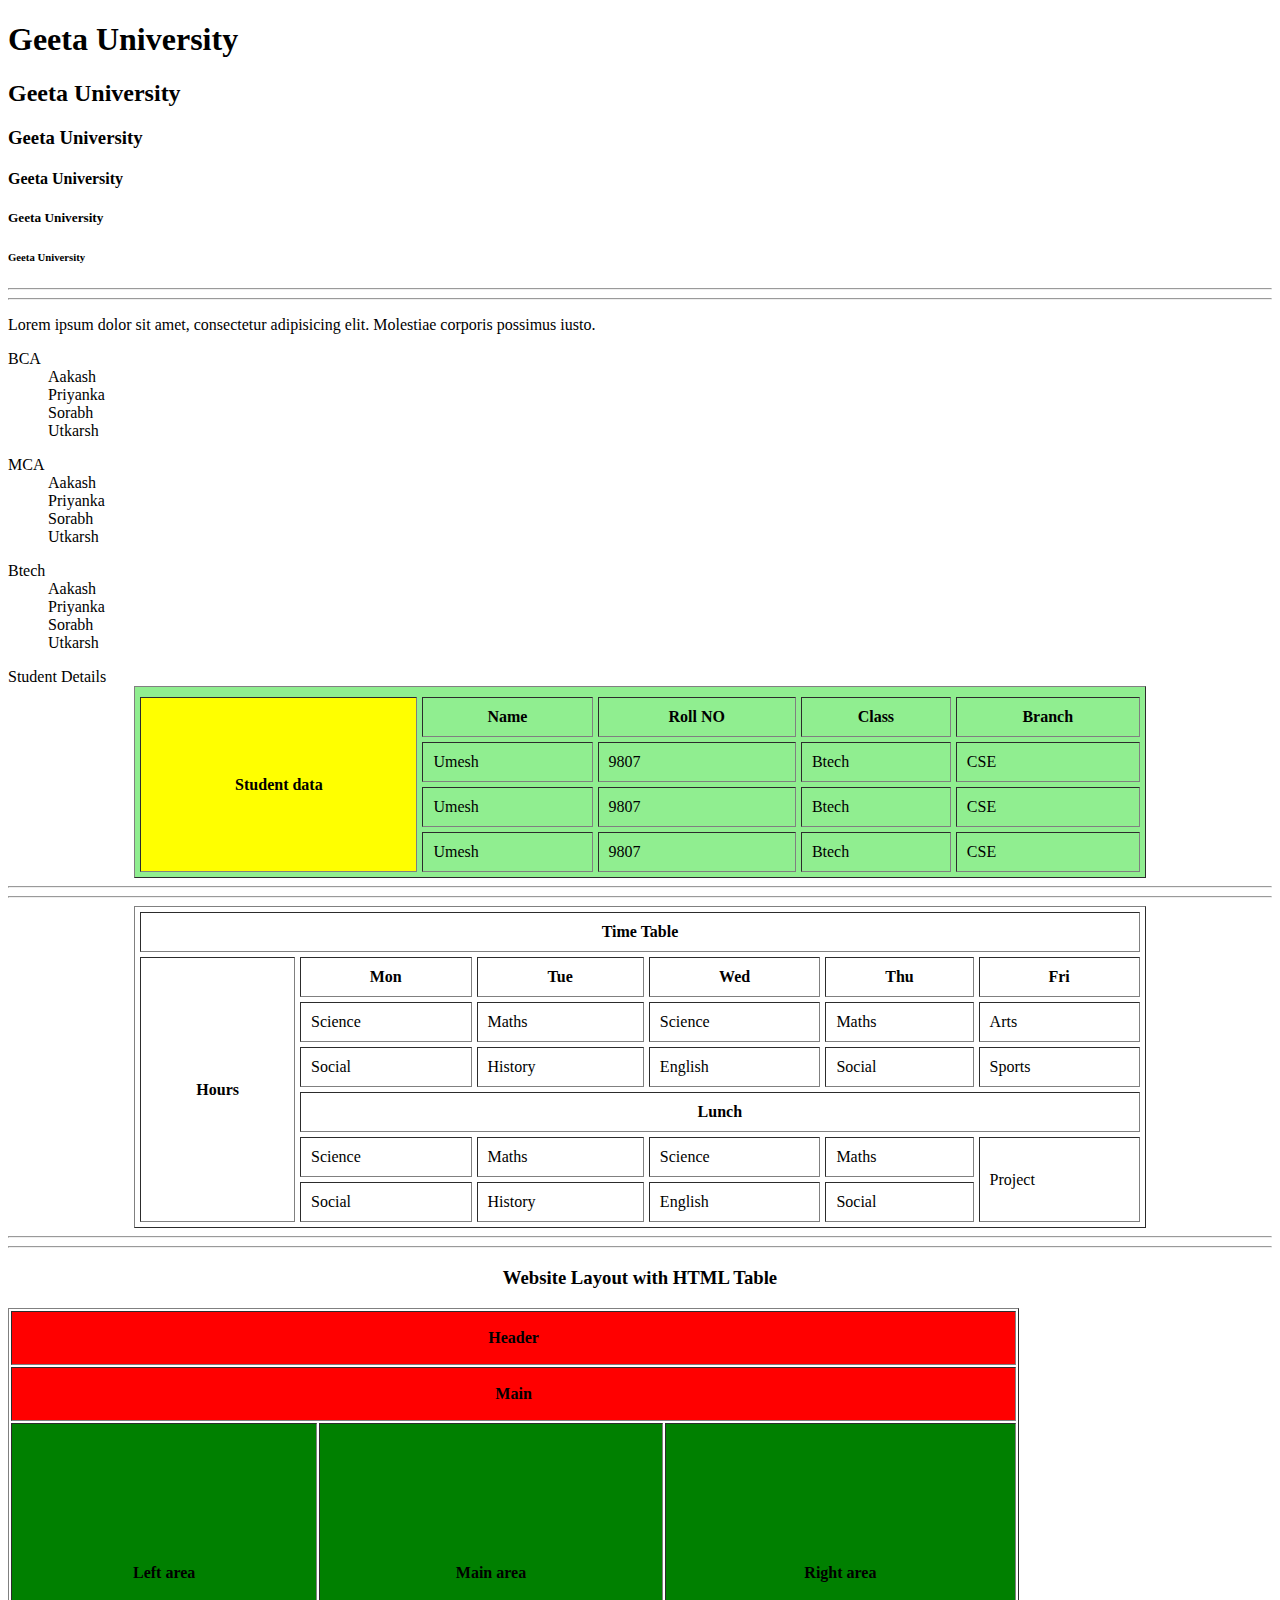
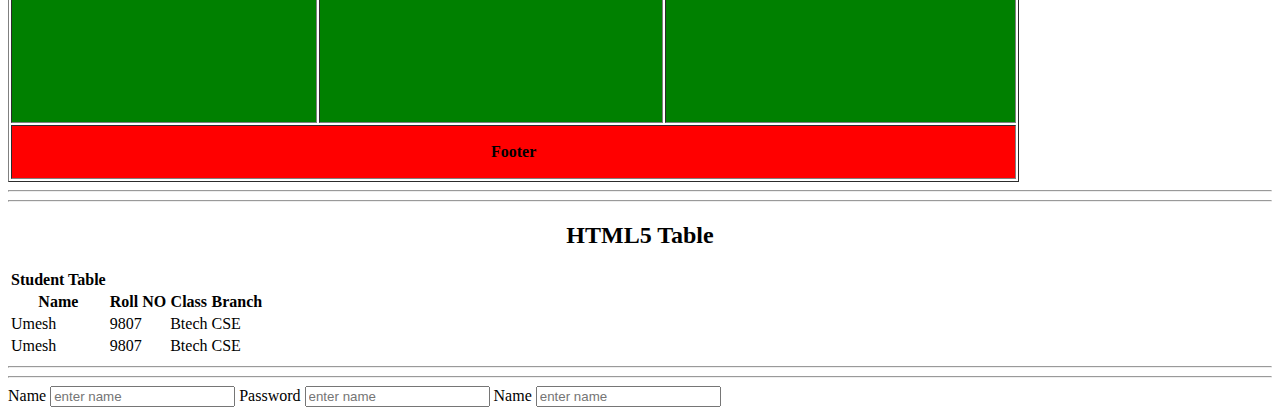
<file: index.html>
<!DOCTYPE html>
<html lang="en">
<head>
    <meta charset="UTF-8">
    <meta name="viewport" content="width=device-width, initial-scale=1.0">
    <title>Home</title>
</head>
<body>
    <h1>Geeta University</h1>
    <h2>Geeta University</h2>
    <h3>Geeta University</h3>
    <h4>Geeta University</h4>
    <h5>Geeta University</h5>
    <h6>Geeta University</h6>
    <hr>
    <hr>
    <p>Lorem ipsum dolor sit amet, consectetur adipisicing elit. Molestiae corporis possimus iusto.</p>
    <dl>
        <dt>BCA</dt>
        <dd>Aakash</dd>
        <dd>Priyanka</dd>
        <dd>Sorabh</dd>
        <dd>Utkarsh</dd>
    </dl>
    <dl>
        <dt>MCA</dt>
        <dd>Aakash</dd>
        <dd>Priyanka</dd>
        <dd>Sorabh</dd>
        <dd>Utkarsh</dd>
    </dl>
    <dl>
        <dt>Btech</dt>
        <dd>Aakash</dd>
        <dd>Priyanka</dd>
        <dd>Sorabh</dd>
        <dd>Utkarsh</dd>
    </dl>
    <table border="1" width="80%"  align="Center" cellspacing="5px" cellpadding="10px" bgcolor="lightgreen">
        <tr colspan="5" bgcolor="Yellow">
            Student Details
        </tr>
        <tr>
            <th rowspan="4" bgcolor="Yellow">Student data</th>
            <th>Name</th>
            <th>Roll NO</th>
            <th>Class</th>
            <th>Branch</th>
        </tr>
        <tr>
            <td>Umesh</td>
            <td>9807</td>
            <td>Btech</td>
            <td>CSE</td>
        </tr>
        <tr>
            <td>Umesh</td>
            <td>9807</td>
            <td>Btech</td>
            <td>CSE</td>
        </tr>
        <tr>
            <td>Umesh</td>
            <td>9807</td>
            <td>Btech</td>
            <td>CSE</td>
        </tr>
    </table>
    <hr>
    <hr>
    <table border="1" width="80%"  align="Center" cellspacing="5px" cellpadding="10px" >
        <tr>
        <th colspan="6">Time Table</th>
        </tr>
        <tr>
            <th rowspan="6">Hours</th>
            <th>Mon</th>
            <th>Tue</th>
            <th>Wed</th>
            <th>Thu</th>
            <th>Fri</th>
        </tr>
        <tr>
            <td>Science</td>
            <td>Maths</td>
            <td>Science</td>
            <td>Maths</td>
            <td>Arts</td>
        </tr>
        <tr>
            <td>Social</td>
            <td>History</td>
            <td>English</td>
            <td>Social</td>
            <td>Sports</td>
        </tr>
        
        <tr>
            <th colspan="5">Lunch</th>
            </tr>
            <tr>
            <td>Science</td>
            <td>Maths</td>
            <td>Science</td>
            <td>Maths</td>
            <td rowspan="2">Project</td>
        </tr>
        <tr>
            <td>Social</td>
            <td>History</td>
            <td>English</td>
            <td>Social</td>
        </tr>
    </table>
    <hr>
    <hr>
    <h3 align="Center">Website Layout with HTML Table</h3>
    <table border="1" width="80%" >
        <tr>
            <th bgcolor="Red" height="50px" align="center" colspan="3">Header</th>
        </tr>
        <tr>
            <th bgcolor="Red" height="50px" align="center" colspan="3">Main</th>
        </tr>
        <tr bgcolor="green" height="300px">
            <th>Left area</th>
            <th>Main area</th>
            <th>Right area</th>
        </tr>
        <tr>
            <th bgcolor="Red" height="50px" align="center" colspan="3">Footer</th>
        </tr>
    </table>
    <hr>
    <hr>
    <h2 align="center">HTML5 Table</h2>
    <table>
        <thead>
            <tr>
                <th>Student Table</th>
            </tr>
            <tr>
                <th>Name</th>
                <th>Roll NO</th>
                <th>Class</th>
                <th>Branch</th>
            </tr>
        </thead>
        <tbody>
        <tr>
            <td>Umesh</td>
            <td>9807</td>
            <td>Btech</td>
            <td>CSE</td>
        </tr>
        <tr>
            <td>Umesh</td>
            <td>9807</td>
            <td>Btech</td>
            <td>CSE</td>
        </tr>
        </tbody>
    </table>
    <hr>
    <hr>
    <form action="">
        <label for="name">Name</label>
        <input type="text" name="name" id="name" placeholder="enter name">
        <label for="name">Password</label>
        <input type="text" name="name" id="name" placeholder="enter name">
        <label for="name">Name</label>
        <input type="text" name="name" id="name" placeholder="enter name">
    </form>
    </body>
</html>
</file>
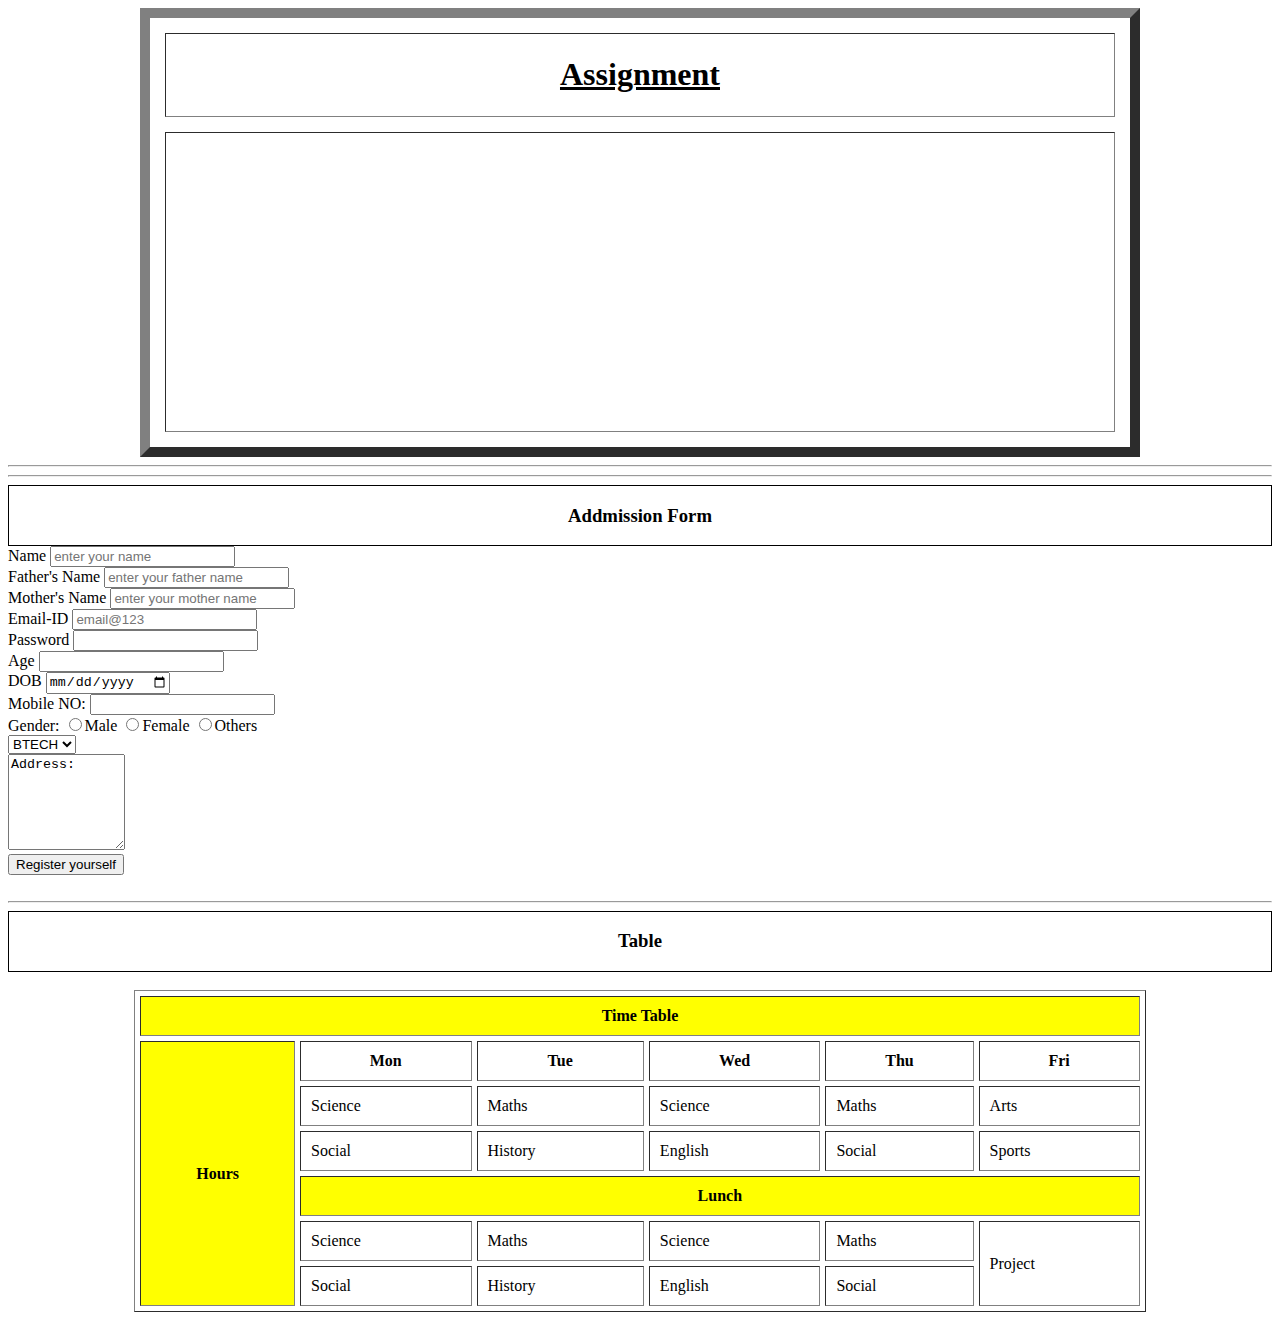
<file: assignment-1.html>
<!DOCTYPE html>
<html lang="en">
<head>
    <meta charset="UTF-8">
    <meta name="viewport" content="width=device-width, initial-scale=1.0">
    <title>Assignment-1</title>
</head>
<body>
 <center>
        <table border="10" width="1000px" cellspacing="15px">
            <tr>
                <th><h1><u>Assignment</u></h1></th>
            </tr>
        <tr  height="300px">
                <th>
                <iframe width="400" height="215" src="https://www.youtube.com/embed/ATugqsSz7Ls?si=8zs_VWMtVEMJF04b" title="YouTube video player" frameborder="0" allow="accelerometer; autoplay; clipboard-write; encrypted-media; gyroscope; picture-in-picture; web-share" allowfullscreen></iframe></th>
            </tr>
        </table >
        </center>

    <hr>
    <hr>
    <div style="border: 1px solid black">
    <h3 align="center">Addmission Form</h3>
    </div>
    <form action="">
        <label for="name">Name</label>
        <input type="text" id="name" name="name" placeholder="enter your name">
        <br>
        <label for="name">Father's Name</label>
        <input type="text" id="name" name="name" placeholder="enter your father name">
        <br>
        <label for="name">Mother's Name</label>
        <input type="text" id="name" name="name" placeholder="enter your mother name">
        <br>
        <label for="email">Email-ID</label>
        <input type="email" id="email" name="email" placeholder="email@123">
        <br>
        <label for="password">Password</label>
        <input type="password" id="password" name="password">
        <br>
        <label for="age">Age</label>
        <input type="number" id="age" name="age">
        <br>
        <label for="dob">DOB</label>
        <input type="date" id="dob" name="dob">
        <br>
        <label for="number">Mobile NO:</label>
        <input type="text" id="number" name="number">
        <br>
        <label for="gender">Gender:</label>
        <input type="radio" name="gender" id="male">Male
        <input type="radio" name="gender" id="female">Female
        <input type="radio" name="gender" id="others">Others
        <br>
        <label for="Course"></label>
        <select name="course" id="course">
            <option value="BTECH">BTECH</option>
            <option value="BCA">BCA</option>
            <option value="MCA">MCA</option>
        </select>
        <br>
        <textarea name="address" id="address" cols="12" rows="6">Address:</textarea>
        <br>
        <input type="submit" value="Register yourself">
    </form>
    <br>
    <hr>
    <div style="border: 1px solid black">
        <h3 align="center">Table</h3>
        </div>
        <br>
    <table border="1" width="80%"  align="Center" cellspacing="5px" cellpadding="10px" >
        <tr>
        <th colspan="6" bgcolor="yellow">Time Table</th>
        </tr>
        <tr>
            <th rowspan="6" bgcolor="yellow">Hours</th>
            <th>Mon</th>
            <th>Tue</th>
            <th>Wed</th>
            <th>Thu</th>
            <th>Fri</th>
        </tr>
        <tr>
            <td>Science</td>
            <td>Maths</td>
            <td>Science</td>
            <td>Maths</td>
            <td>Arts</td>
        </tr>
        <tr>
            <td>Social</td>
            <td>History</td>
            <td>English</td>
            <td>Social</td>
            <td>Sports</td>
        </tr>
        
        <tr>
            <th colspan="5" bgcolor="yellow">Lunch</th>
            </tr>
            <tr>
            <td>Science</td>
            <td>Maths</td>
            <td>Science</td>
            <td>Maths</td>
            <td rowspan="2">Project</td>
        </tr>
        <tr>
            <td>Social</td>
            <td>History</td>
            <td>English</td>
            <td>Social</td>
        </tr>
    </table>
</body>
</html>
</file>
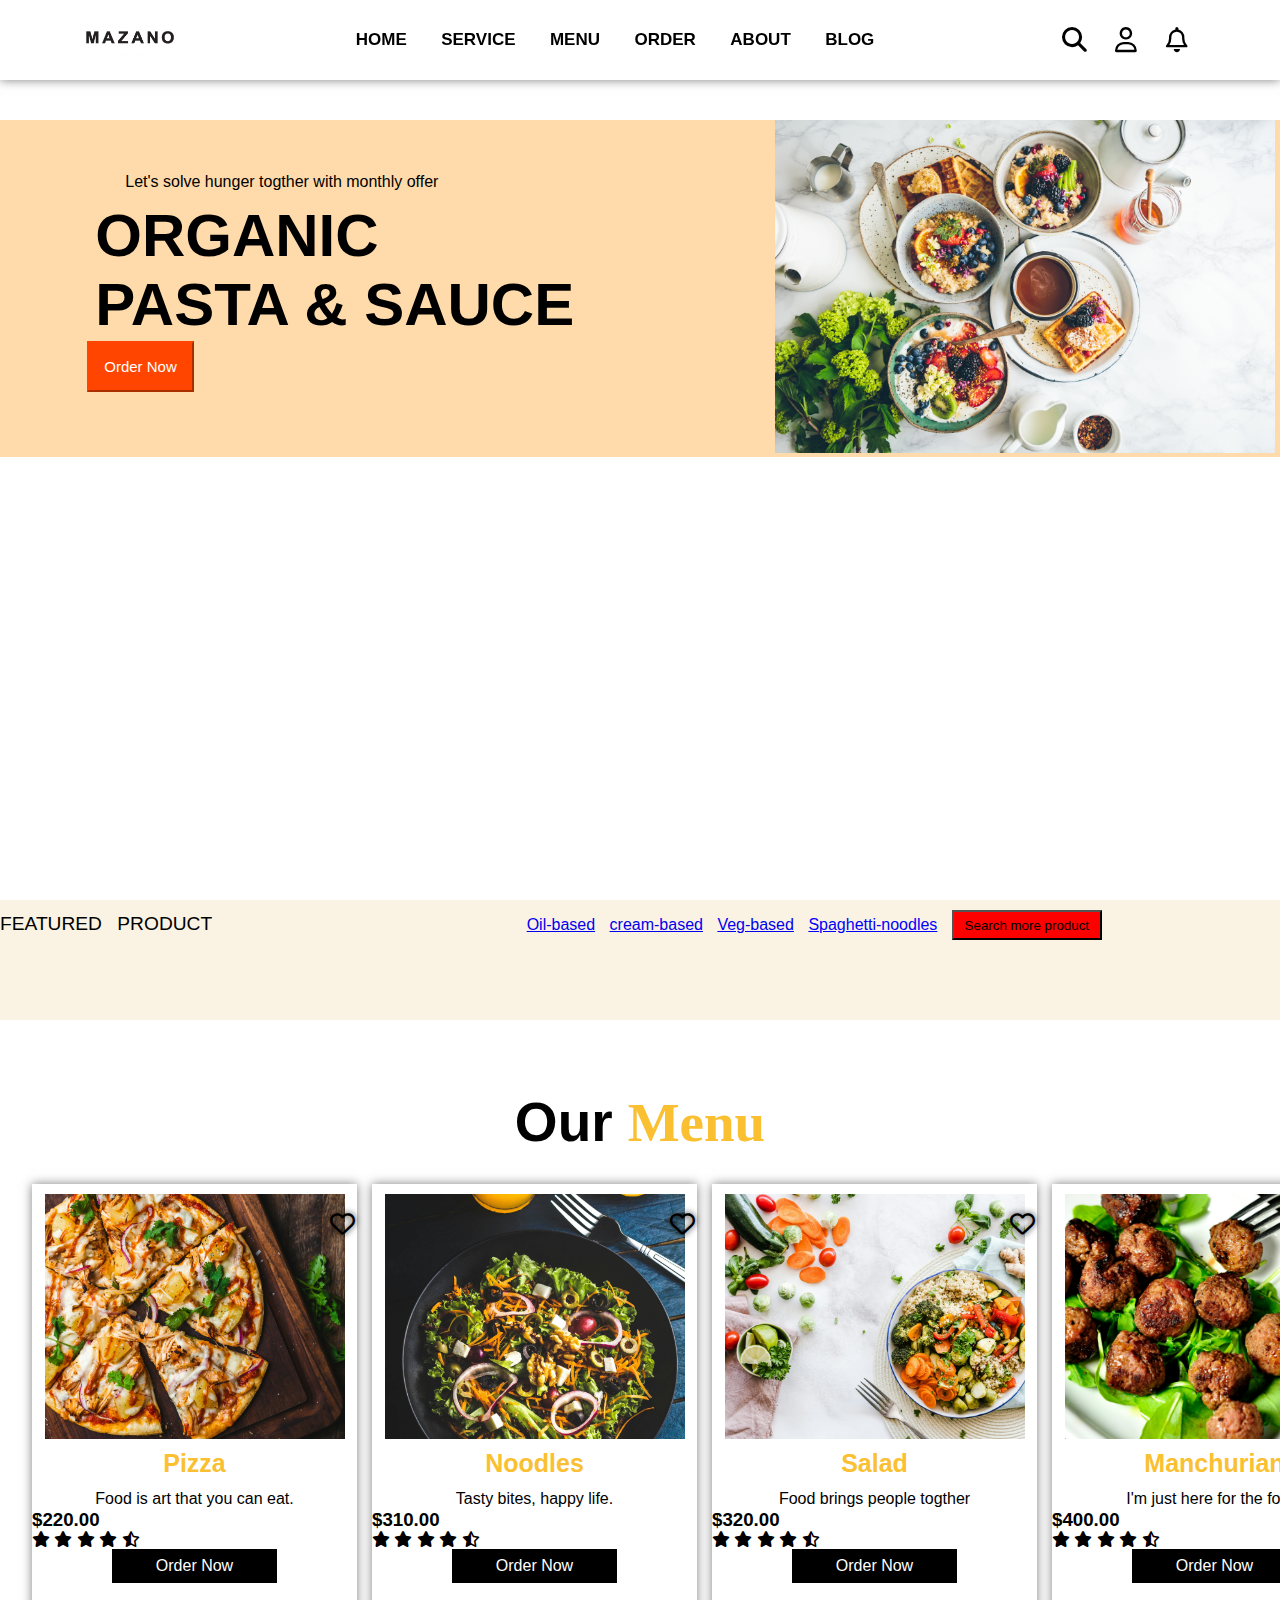
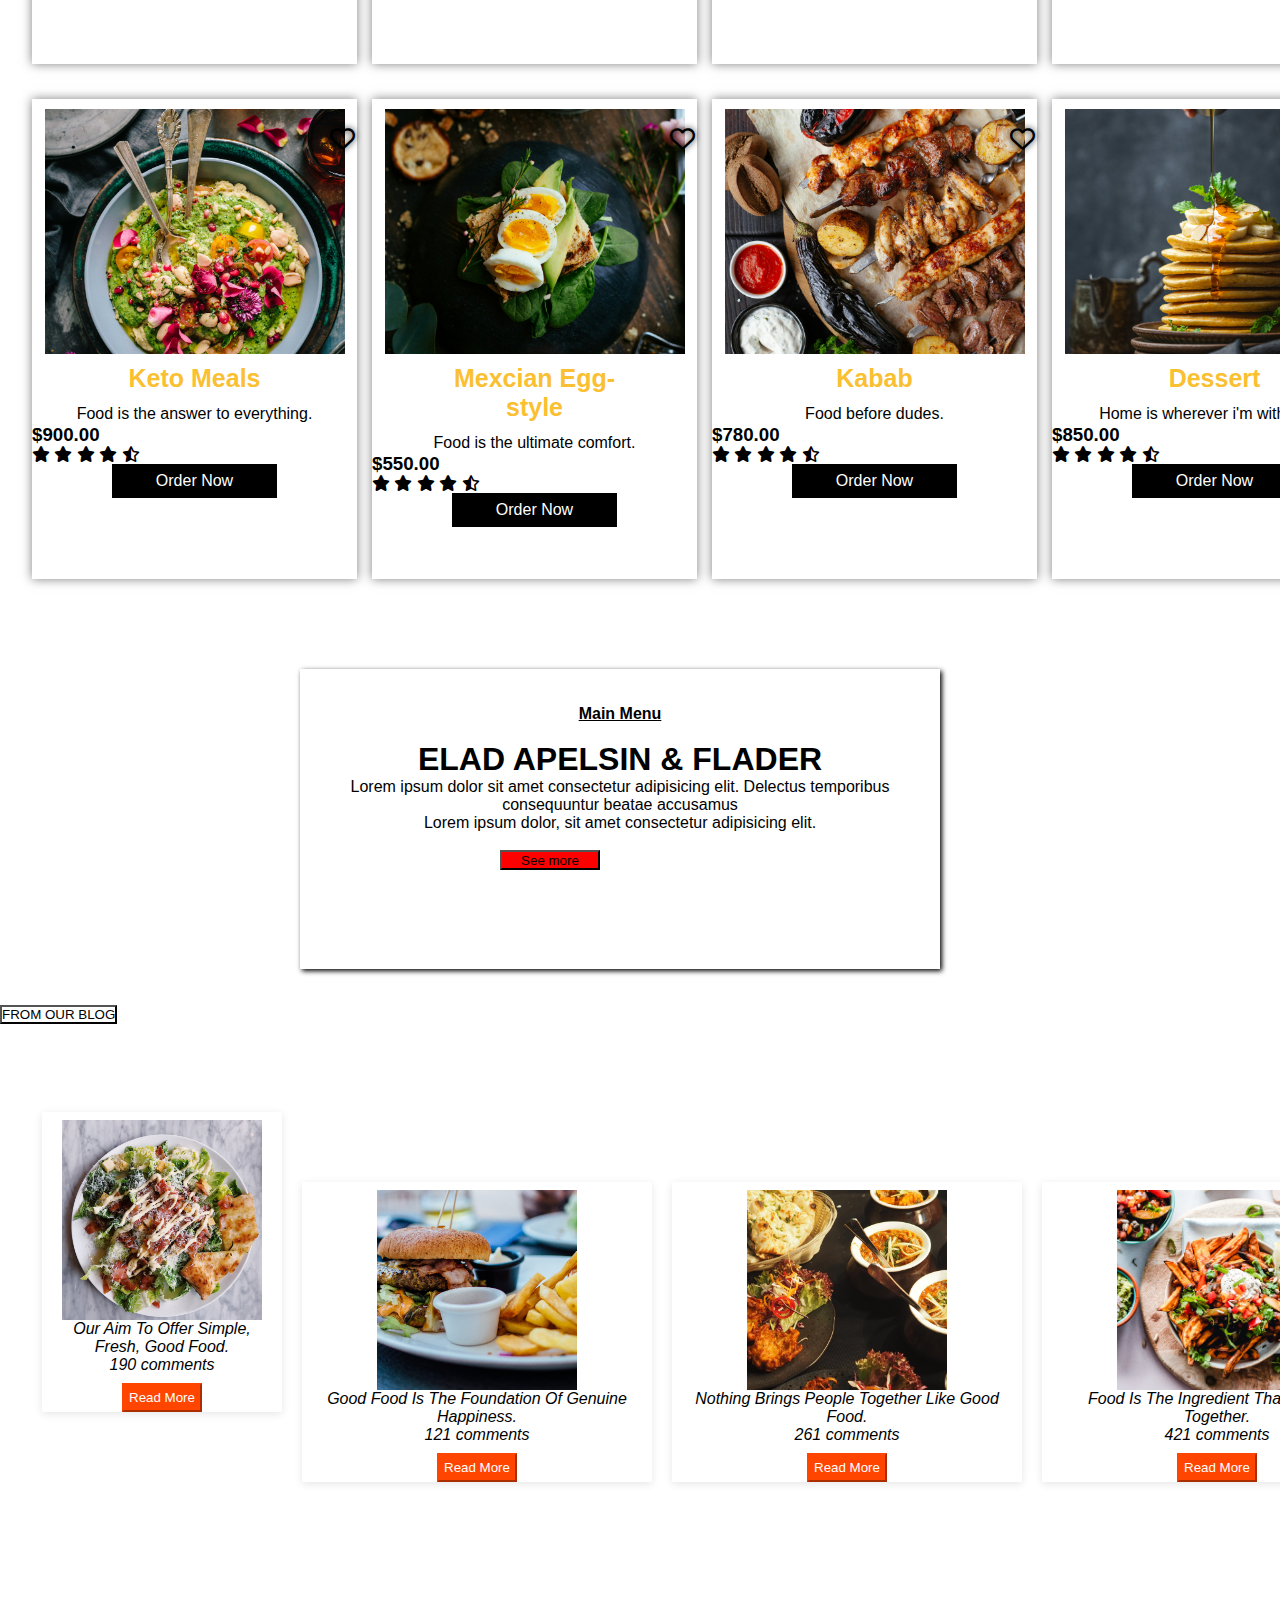
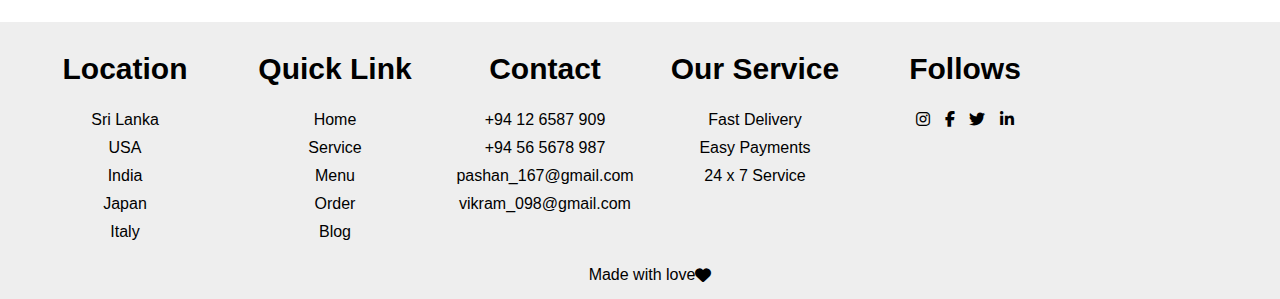
<file: assignment-2.html>
<!DOCTYPE html>
<html lang="en">
<head>
    <meta charset="UTF-8">
    <meta name="viewport" content="width=device-width, initial-scale=1.0">
    <title>Food webpage website</title>
    <link rel="stylesheet" href="css/style1.css">
    <link rel="stylesheet" href="https://cdnjs.cloudflare.com/ajax/libs/font-awesome/6.5.1/css/all.min.css">
</head>
<body>
    <section id="nav-part">
        <nav>
            <div class="logo">
                <img src="images/image16.jpg">
            </div>
            <ul>
                <li><a href="#home">HOME</a></li>
                <li><a href="#service">SERVICE</a></li>
                <li><a href="#menu">MENU</a></li>
                <li><a href="#order">ORDER</a></li>
                <li><a href="#about">ABOUT</a></li>
                <li><a href="#blog">BLOG</a></li>
            </ul>
            <div class="icon">
                <i class="fa-solid fa-magnifying-glass"></i>
                <i class="fa-regular fa-user"></i>
                <i class="fa-regular fa-bell"></i>
            </div>
        </nav>
        
        <!-- Home -->
        <div class="main">
            <div class="men_text">
                <p>Let's solve hunger togther with monthly offer<p>
                    <h1>ORGANIC<br> PASTA & SAUCE</h1>
                    <button>Order Now</button>
            </div>
            <div class="main_image">
                <img src="images/image11.jpg" alt="main_image">
            </div>
        </div>
        </section>

            <div class="about">

                <div class="b">
                    <a style="font-size: larger; margin-right: 300px;">FEATURED PRODUCT</a>
                    <a href="# oil based">Oil-based</a>
                    <a href="# cream based">cream-based</a>
                    <a href="# veg based">Veg-based</a>
                    <a href="# spaghetti noodles" style="color: blue;">Spaghetti-noodles</a>
                    <button style="background-color: red; width: 150px;
                    height: 30px;">Search more product</button>
                </div>
            </div>
        

        <!-- Menu -->
        <div class="menu" id="menu">
            <h1>Our <span>Menu</span></h1>
        <div class="menu_box">
            <div class="menu_card">
                <div class="menu_image">
                    <img src="images/image12.jpg">
                </div>
                <div class="small_card">
                    <i class="fa-regular fa-heart"></i>
                </div>
    <div class="menu_info">
        <h2>Pizza</h2>
        <p>Food is art that you can eat.</p>
        <h3>$220.00</h3>
        <div class="menu_icon">
            <i class="fa-solid fa-star"></i>
            <i class="fa-solid fa-star"></i>
            <i class="fa-solid fa-star"></i>
            <i class="fa-solid fa-star"></i>
            <i class="fa-regular fa-star-half-stroke"></i>
        </div>
        <a href="#" class="menu_btn">Order Now</a>
    </div>
    </div>


    <div class="menu_card">
        <div class="menu_image">
            <img src="images/image15.jpg">
        </div>
        <div class="small_card">
            <i class="fa-regular fa-heart"></i>
        </div>
<div class="menu_info">
<h2>Noodles</h2>
<p>Tasty bites, happy life.</p>
<h3>$310.00</h3>
<div class="menu_icon">
    <i class="fa-solid fa-star"></i>
    <i class="fa-solid fa-star"></i>
    <i class="fa-solid fa-star"></i>
    <i class="fa-solid fa-star"></i>
    <i class="fa-regular fa-star-half-stroke"></i>
</div>
<a href="#" class="menu_btn">Order Now</a>
</div>
</div>

<div class="menu_card">
    <div class="menu_image">
        <img src="images/image7.jpg">
    </div>
    <div class="small_card">
        <i class="fa-regular fa-heart"></i>
    </div>
<div class="menu_info">
<h2>Salad</h2>
<p>Food brings people togther</p>
<h3>$320.00</h3>
<div class="menu_icon">
<i class="fa-solid fa-star"></i>
<i class="fa-solid fa-star"></i>
<i class="fa-solid fa-star"></i>
<i class="fa-solid fa-star"></i>
<i class="fa-regular fa-star-half-stroke"></i>
</div>
<a href="#" class="menu_btn">Order Now</a>
</div>
</div>

<div class="menu_card">
    <div class="menu_image">
        <img src="images/image8.jpg">
    </div>
    <div class="small_card">
        <i class="fa-regular fa-heart"></i>
    </div>
<div class="menu_info">
<h2>Manchurian</h2>
<p>I'm just here for the food.</p>
<h3>$400.00</h3>
<div class="menu_icon">
<i class="fa-solid fa-star"></i>
<i class="fa-solid fa-star"></i>
<i class="fa-solid fa-star"></i>
<i class="fa-solid fa-star"></i>
<i class="fa-regular fa-star-half-stroke"></i>
</div>
<a href="#" class="menu_btn">Order Now</a>
</div>
</div>

<div class="menu_card">
    <div class="menu_image">
        <img src="images/image9.jpg">
    </div>
    <div class="small_card">
        <i class="fa-regular fa-heart"></i>
    </div>
<div class="menu_info">
<h2>Keto Meals</h2>
<p>Food is the answer to everything.</p>
<h3>$900.00</h3>
<div class="menu_icon">
<i class="fa-solid fa-star"></i>
<i class="fa-solid fa-star"></i>
<i class="fa-solid fa-star"></i>
<i class="fa-solid fa-star"></i>
<i class="fa-regular fa-star-half-stroke"></i>
</div>
<a href="#" class="menu_btn">Order Now</a>
</div>
</div>

<div class="menu_card">
    <div class="menu_image">
        <img src="images/image10.jpg">
    </div>
    <div class="small_card">
        <i class="fa-regular fa-heart"></i>
    </div>
<div class="menu_info">
<h2>Mexcian Egg-style</h2>
<p>Food is the ultimate comfort.</p>
<h3>$550.00</h3>
<div class="menu_icon">
<i class="fa-solid fa-star"></i>
<i class="fa-solid fa-star"></i>
<i class="fa-solid fa-star"></i>
<i class="fa-solid fa-star"></i>
<i class="fa-regular fa-star-half-stroke"></i>
</div>
<a href="#" class="menu_btn">Order Now</a>
</div>
</div>

<div class="menu_card">
    <div class="menu_image">
        <img src="images/image14.jpg">
    </div>
    <div class="small_card">
        <i class="fa-regular fa-heart"></i>
    </div>
<div class="menu_info">
<h2>Kabab</h2>
<p>Food before dudes.</p>
<h3>$780.00</h3>
<div class="menu_icon">
<i class="fa-solid fa-star"></i>
<i class="fa-solid fa-star"></i>
<i class="fa-solid fa-star"></i>
<i class="fa-solid fa-star"></i>
<i class="fa-regular fa-star-half-stroke"></i>
</div>
<a href="#" class="menu_btn">Order Now</a>
</div>
</div>

<div class="menu_card">
    <div class="menu_image">
        <img src="images/image13.jpg">
    </div>
    <div class="small_card">
        <i class="fa-regular fa-heart"></i>
    </div>
<div class="menu_info">
<h2>Dessert</h2>
<p>Home is wherever i'm with food .</p>
<h3>$850.00</h3>
<div class="menu_icon">
<i class="fa-solid fa-star"></i>
<i class="fa-solid fa-star"></i>
<i class="fa-solid fa-star"></i>
<i class="fa-solid fa-star"></i>
<i class="fa-regular fa-star-half-stroke"></i>
</div>
<a href="#" class="menu_btn">Order Now</a>
</div>
</div>
    </div>
    
</div>

<div class="choose-country">
    <div class="background">
    </div>
<!-- <div class="country-all">
    <div class="country-item">
     <button align="center">HOT MINT</button>
     <h2 align="center">ELAD APELSIN & FLADER</h2>
     <p align="center">Lorem ipsum dolor, sit amet consectetur adipisicing elit. Magni molestiae sint commodi!
        <br>Lorem ipsum dolor sit amet consectetur adipisicing.
     </p>
     <button>Order Now</button>
    </div>
    </div> -->
    <div class="main">
        <div class="st">
            <br>
            <br>
            <h4 align="center"><u>Main Menu</u></h4><BR>
            <h1 align="center">ELAD APELSIN & FLADER</h1>
            <p align="center">Lorem ipsum dolor sit amet consectetur adipisicing elit. Delectus temporibus consequuntur beatae accusamus
                <br>Lorem ipsum dolor, sit amet consectetur adipisicing elit.
            </p>
            <br>
            <button style="background-color: red; width: 100px;
            height: 20px; margin-left: 200px;" >See more</button>
        </div>
    </div>
    <br>
    <br>
    <button>FROM OUR BLOG</button>
    <br>
    <br>
    <div class="review_box">
        <div class="review_card">
            <div class="review_profile">
                <img src="images/image17.jpg">
            </div>

            <div class="review_text">
                <p>Our Aim To Offer Simple, Fresh, Good Food.</p>
                <p>190 comments</p>
                <button>Read More</button>
            </div>

        </div>

    <div class="review_box">
        <div class="review_card">
            <div class="review_profile">
                <img src="images/image18.jpg">
            </div>

            <div class="review_text">
                <p>Good Food Is The Foundation Of Genuine Happiness.</p>
                <p>121 comments</p>
                <button>Read More</button>
            </div>
            
        </div>
    </div>
    <div class="review_box">
        <div class="review_card">
            <div class="review_profile">
                <img src="images/image19.jpg">
            </div>

            <div class="review_text">
                <p>Nothing Brings People Together Like Good Food.</p>
                <p>261 comments</p>
                <button>Read More</button>
            </div>
            
        </div>
    </div>
    <div class="review_box">
        <div class="review_card">
            <div class="review_profile">
                <img src="images/image20.jpg">
            </div>

            <div class="review_text">
                <p>Food Is The Ingredient That Bind Us Together.</p>
                <p>421 comments</p>
                <button>Read More</button>
            </div>
            
        </div>
    </div>
    </div>
 
    
<!-- Footer -->

      <footer>
            <div class="footer_main">
            <div class="footer_tag">
                <h2>Location</h2>
                <p>Sri Lanka</p>
                <p>USA</p>
                <p>India</p>
                <p>Japan</p>
                <p>Italy</p>
             </div>

             <div class="footer_tag">
                <h2>Quick Link</h2>
                <p>Home</p>
                <p>Service</p>
                <p>Menu</p>
                <p>Order</p>
                <p>Blog</p>
             </div>

             <div class="footer_tag">
                <h2>Contact</h2>
                <p>+94 12 6587 909</p>
                <p>+94 56 5678 987</p>
                <p>pashan_167@gmail.com</p>
                <p>vikram_098@gmail.com</p>
             </div>

             <div class="footer_tag">
                <h2>Our Service</h2>
                <p>Fast Delivery</p>
                <p>Easy Payments</p>
                <p>24 x 7 Service</p>
             </div>

             <div class="footer_tag">
                <h2>Follows</h2>
                <i class="fa-brands fa-instagram"></i>
                <i class="fa-brands fa-facebook-f"></i>
                <i class="fa-brands fa-twitter"></i>
                <i class="fa-brands fa-linkedin-in"></i>
                </div>


        </div>
        <p class="end">Made with love<i class="fa-solid fa-heart"></i></p>
     </footer>
</body>
</html>
</file>
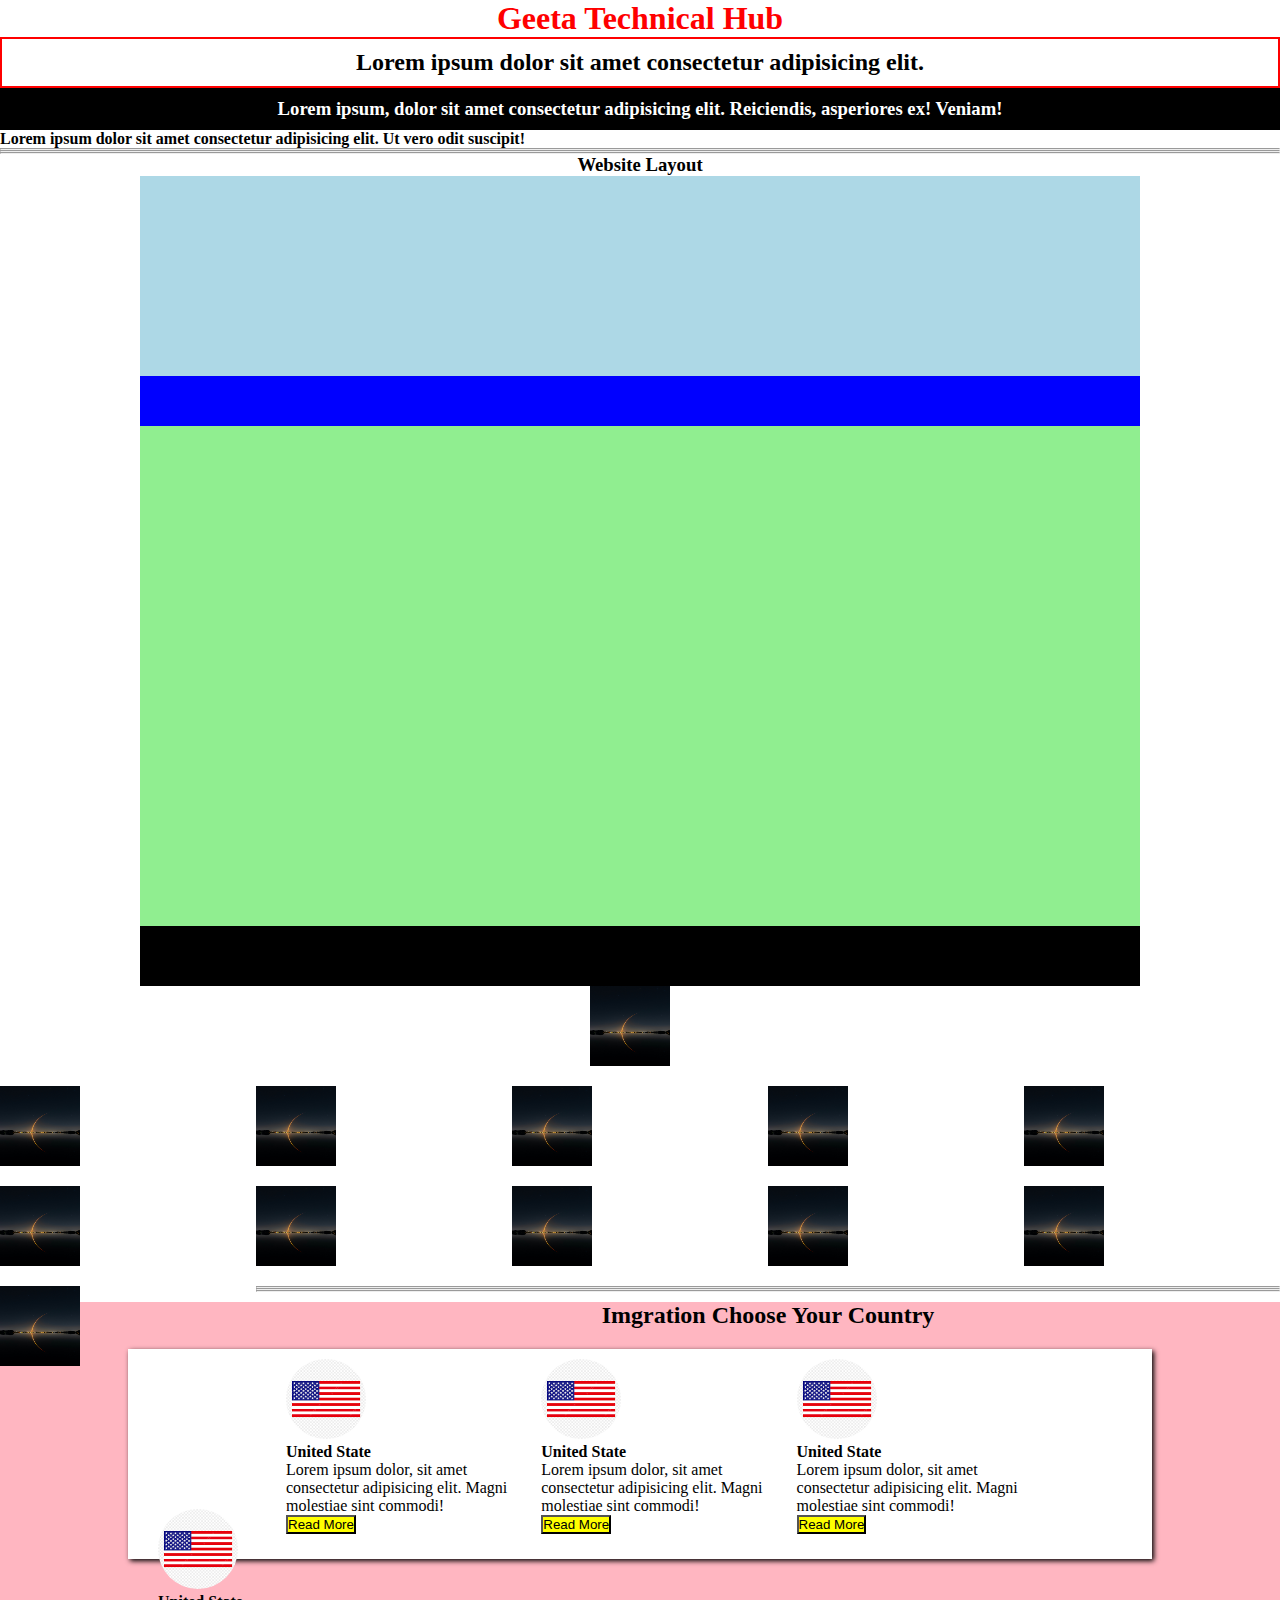
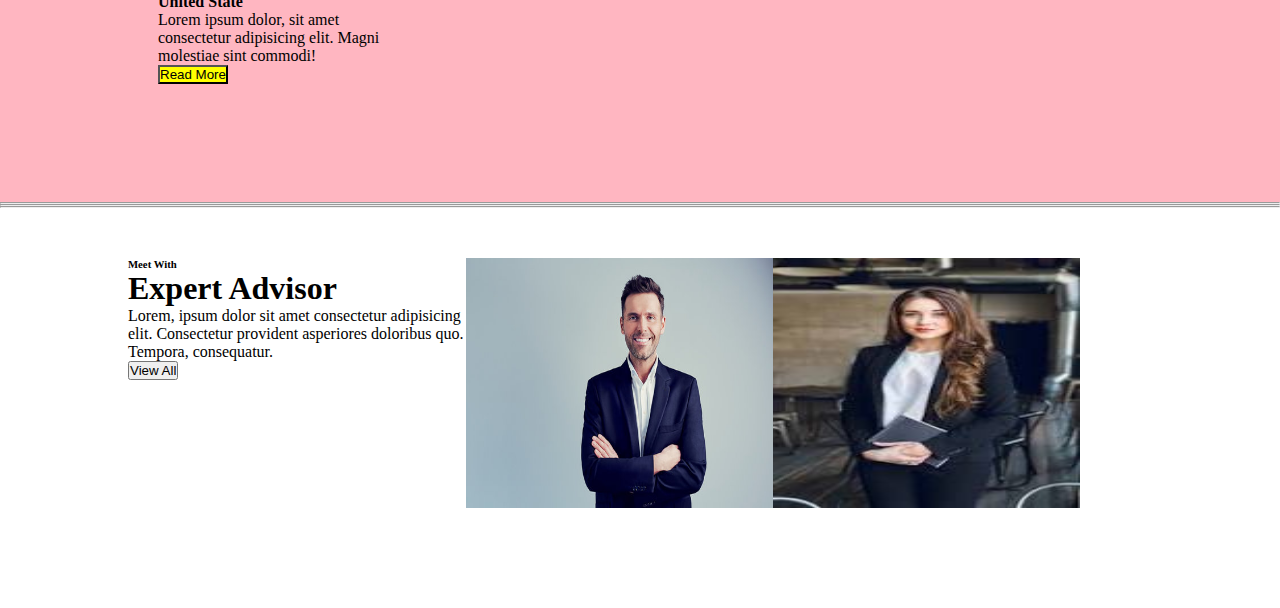
<file: index1.html>
<!DOCTYPE html>
<html lang="en">
<head>
    <meta charset="UTF-8">
    <meta name="viewport" content="width=device-width, initial-scale=1.0">
    <title>Document</title>
    <link rel="stylesheet" href="css/style.css">
    <!-- CSS Syantax -->
    <!-- selectors{
        property:value;
        property:value;
        property:value;
        property:value;
    } 
        1. Class
        .heading{

        }
        2. ID
        #heading3
        {

        }
        3. Tag
        h4
        {

        }
    -->
    <style>
        .heading2
        {
            border:2px solid red;
            text-align:center;
            padding:10px;
        }
    </style>
    

</head>
<body>
    <!-- Inline Css -->
    <h1 style="color: red; text-align:center;">Geeta Technical Hub</h1>
    <h2 class="heading2">Lorem ipsum dolor sit amet consectetur adipisicing elit.</h2>
    <h3 id="heading3">Lorem ipsum, dolor sit amet consectetur adipisicing elit. Reiciendis, asperiores ex! Veniam!</h3>
    <h4>Lorem ipsum dolor sit amet consectetur adipisicing elit. Ut vero odit suscipit!</h4>
    <hr>
    <hr>
    <hr>
    <h3 align="center">Website Layout</h3>
    <div class="layout">
        <div class="header-part"></div>
        <div class="nav-part"></div>
        <div class="main-area"></div>
        <div class="footer"></div>
    </div>

<div class="image-gallery">
    <div class="gallery-row">
        <div class="image-item">
            <img src="images/image3.jpg">
        </div>
    </div>
</div>
<div class="image-item">
    <img src="images/image3.jpg">
</div>
<div class="image-item">
    <img src="images/image3.jpg">
</div>
<div class="image-item">
    <img src="images/image3.jpg">
</div>
<div class="image-item">
    <img src="images/image3.jpg">
</div>
<div class="image-item">
    <img src="images/image3.jpg">
</div>
<div class="gallery-row">
    <div class="image-item">
        <img src="images/image3.jpg">
    </div>
</div>
</div>
<div class="image-item">
<img src="images/image3.jpg">
</div>
<div class="image-item">
<img src="images/image3.jpg">
</div>
<div class="image-item">
<img src="images/image3.jpg">
</div>
<div class="image-item">
<img src="images/image3.jpg">
</div>
<div class="image-item">
<img src="images/image3.jpg">
</div>
<hr>
<hr>
<hr>
<div class="choose-country">
    <div class="heading">
        <h2 align="center">Imgration Choose Your Country</h2>
    </div>
<div class="country-all">
    <div class="country-item">
     <img src="images/image4.png">
     <h4>United State</h4>
     <p>Lorem ipsum dolor, sit amet consectetur adipisicing elit. Magni molestiae sint commodi!</p>
     <button>Read More</button>
    </div>
<div class="country-item">
    <img src="images/image4.png">
    <h4>United State</h4>
    <p>Lorem ipsum dolor, sit amet consectetur adipisicing elit. Magni molestiae sint commodi!</p>
    <button>Read More</button>
   </div>
   <div class="country-item">
    <img src="images/image4.png">
    <h4>United State</h4>
    <p>Lorem ipsum dolor, sit amet consectetur adipisicing elit. Magni molestiae sint commodi!</p>
    <button>Read More</button>
   </div>
   <div class="country-item">
    <img src="images/image4.png">
    <h4>United State</h4>
    <p>Lorem ipsum dolor, sit amet consectetur adipisicing elit. Magni molestiae sint commodi!</p>
    <button>Read More</button>
   </div>
</div> 
</div>

<hr>
<hr>
<hr>
<div class="expert">
    <div class="middle">
    <div class="left-content">
        <h6>Meet With</h6>
        <h1>Expert Advisor</h1>
        <p>Lorem, ipsum dolor sit amet consectetur adipisicing elit. Consectetur provident asperiores doloribus quo. Tempora, consequatur.</p>
        <button> View All</button>
    </div>
    <div class="image-box">
        <img src="images/image5.jpg" alt="">
    </div>
    <div class="image-box">
        <img src="images/image6.jpeg" alt="">
    </div>
    </div>
</div>
</body>
</html>
</file>
<file: css/style1.css>
*
{   padding: 0;
    margin:0;
    box-sizing: border-box;
    font-family: sans-serif;
}

html{
    scroll-behavior: smooth;
}

section{
    width: 100%;
    height: 100vh;
}

section nav{
    display: flex;
    justify-content: space-around;
    align-items: center;
    position: fixed;
    right: 0;
    left: 0;
    background-color: white;
    box-shadow: 0 0 10px rgba(0,0,0,0.5);
    z-index: 1000;
}
section nav .logo img{
    width: 100px;
    margin: 7px 0;
}

section nav ul{
    list-style: none;
}

section nav ul li{
    display: inline-block;
    margin: 0 15px;
}

section nav ul li a{
    text-decoration: none;
    color: black;
    font-weight: 800;
    font-size: 17px;
}
section nav .icon i
{
    font-size: 25px;
    color: black;
    margin: 0 12px;
    cursor: pointer;
}
section .main
{
    display: flex;
    align-items: center;
    justify-content: space-around;
    position: relative;
    top: 120px;
    background-color: rgb(255,219,172);
}

section .main .men_text p{
    text-align: justify;
    position:relative;
    left: 50px;
}
section .main .men_text h1{
    font-size: 60px;
    position: relative;
    top: 10px;
    left: 20px;
    text-align: left;
    font-family: 'Segoe UI', Tahoma, Geneva, Verdana, sans-serif;
    
}


section .main .main_image img{
    width: 500px;
    position: relative;
    left: 70px;


}
section .main .men_text button
{
    background-color: orangered;
    color: white;
    margin: 12px;
    padding: 15px;
    text-align: center;
    align-items: center;
    position: relative;
    cursor: pointer;
    border-color: orangered;
    font-size: 15px;
    font-weight: 500;
}

.about{
    background-color:rgb(250, 242, 227);
    width:100%;
    height: 120px;
    }
    .b{
    float: left;
    word-spacing: 10px;
    margin-top: 10px;
    } 

/* Menu */
.menu
{
    width: 100%;
    padding: 70px 0;
}
.menu h1
{
    font-size: 55px;
    display: flex;
    align-items: center;
    justify-content: center;
    margin-bottom: 30px;
}
.menu h1 span
{
    color: #fac031;
    margin-left: 15px;
    font-family: mv boli;
}
.menu .menu_box
{
    width: 95%;
    margin: 0 auto;
    display: grid;
    grid-template-columns: 1fr 1fr 1fr 1fr ;
    grid-gap:15px;
    
}
.menu .menu_box .menu_card
{
    width:325px;
    height:480px;
    padding-top:10px;
    margin-bottom: 20px;
    box-shadow: 0 0 10px rgba(0,0,0,0.5);
}

.menu .menu_box .menu_card .menu_image 
{
    width: 300px;
    height: 245px;
    margin: 0 auto;
    overflow: hidden;
}
.menu .menu_box .menu_card .menu_image img
{
    width: 100%;
    height: 100%;
    object-fit: cover;
    object-position: center;
} 
.menu .menu_box .menu_card .small_card
{
    width: 45px;
    height: 45px;
    float: right;
    position: relative;
    top: -240px;
    right: -8px;
    opacity: 1;
    border-radius: 7px;
}

.menu .menu_box .menu_card .small_card i
{
    font-size: 25px;
    display: flex;
    align-items: center;
    justify-content: center;
    line-height: 50px;
    color: #000;
    cursor: pointer;
    text-shadow: 0 0 6px #000;
}

.menu .menu_box .menu_card .menu_info h2
{
    width: 60%;
    text-align: center;
    margin: 10px auto 10px auto;
    font-size: 25px;
    color: #fac031;
}

.menu .menu_box .menu_card .menu_info p
{
    text-align: center;
    margin-top: 8px;
    line-height: 21px;
}
.menu .menu-box .menu_card .menu_info h3
{
    text-align: center;
    margin-top: 10px;
}

.menu .menu-box .menu_card .menu_info .menu_icon
{   
    color: #fac031;
    text-align: center;
    margin: 10px 0 20px 0;
}

.menu .menu_box .menu_card .menu_info .menu_btn
{
    display: flex;
    align-items: center;
    justify-content: center;
    text-decoration: none;
    color: white;
    background: black;
    padding: 8px 10px;
    margin: 0 80px;
}
.choose-country
{
    height:310px ;
    width: 100%;
    /* background-image:url("https://media.istockphoto.com/id/1173579665/vector/seamless-pattern-supermarket-grocery-store-food-drinks-vegetables-fruits-fish-meat-dairy.jpg?s=1024x1024&w=is&k=20&c=Q4LgHu22prxrjfAlf_TJ4pb4JBooFqzIM3KVIxd9FnQ="); */
    background-image: url("https://cdn.vectorstock.com/i/1000x1000/46/92/fast-food-background-07-vector-27814692.webp");
    background-size: cover;
}

.about
    {
    background-color:rgb(250, 242, 227);
    width:100%;
    height: 120px;
    }
    
 .st{
    background-color:white;
    width:50%;
    margin-left: 300px;
    box-shadow: 2px 2px 5px;
    height: 300px;
}
button
{  
    text-align: center;
    align-items: center;
    cursor: pointer;
    color: black;
    background-color: white;
} 

.review_box
{
    width: 95%;
    margin: 70px auto;
    display: flex;
    
}

.review_box .review_card
{
    width: 350px;
    height: 300px;
    padding: 8px 20px;
    box-shadow: 0 2px 8px rgba(0,0,0,0.1);
    border-radius: 2px;
    margin: 0 10px;
}

.review_box .review_card .review_profile
{
    display: flex;
    align-items: center;
    justify-content: center;
    position: relative;
}

.review_box .review_card .review_profile img
{
    width: 200px;
    height: 200px;
    object-fit: cover;
    object-position: center;
} 

.review_box .review_card .review_text
{
    text-align: center;
}

.review_box .review_card .review_text p
{
    font-size: 16px;
    font-family: Verdana, Geneva, Tahoma, sans-serif;
    font-weight: 200;
    font-style: italic;

}

.review_box .review_card .review_text button
{
    background-color: orangered;
    color: white;
    margin: 9px;
    padding: 5px;
    text-align: center;
    align-items: center;
    position: relative;
    cursor: pointer;
    border-color: orangered;
}
 
/* Footer */
 footer
{
    width: 100%;
    padding: 30px 0 0  20px;
    background-color:#eeeeee;
}
footer .footer_main
{
    display: grid;
    grid-template-columns: 1fr 1fr 1fr 1fr 1fr 1fr;
}

footer .footer_main .footer_tag
{
    text-align: center;
}

footer .footer_main .footer_tag h2{
    color: black;
    margin-bottom: 25px;
    font-size: 30px;
}

footer .footer_main .footer_tag p
{
    margin: 10px 0;
    font-family: 'Segoe UI', Tahoma, Geneva, Verdana, sans-serif;
}

footer .footer_main .footer_tag i
{
    margin: 0 5px;
    cursor: pointer;
}

footer .end
{
    display: flex;
    align-items: center;
    justify-content: center;
    padding: 15px;
}
</file>
<file: css/style.css>
*
{   padding: 0;
    margin: 0;
} 

  #heading3{
    color: white;
    background-color: black;
    padding: 10px;
    text-align: center;
}

.layout
{
    width:1000px;
    margin:0 auto;
}
.header-part
{
    height:200px;
    width:100%;
    background-color: lightblue;
}
.nav-part
{
    height:50px;
    width:100%;
    background-color: blue;
}
.main-area
{
    height:500px;
    width:100%;
    background-color: lightgreen;
}
.footer
{
    height:60px;
    width:100%;
    background-color: black;
}

.image-gallery
{
    width:100px;
    margin: auto;

}
.gallery-row
{
    height:100px;
}
.image-item
{
    width:20%;
    float: left;
    height: 100px;
}
.image-item img
{
    height: 80px;
    width: 80px;
}
.choose-country
{
    height:500px ;
    width: 100%;
    background-color:lightpink ;
}
.heading
{

}
.heading h2{
    text-align: center;
    margin-top: 10px;
}
.country-all
{
    width: 80%;
    background-color: white;
    box-shadow: 2px 2px 5px;
    height: 200px;
    margin: 0 auto;
    margin-top: 20px;
    padding-top: 10px;
}
.country-item
{
    width:22%;
    float: left;
    height: 150px;
    margin-left: 30px;
}
.country-item img
{
    height: 80px;
    width: 80px;
    border-radius: 100%;
}
.country-item h4{

}
.country-item p{
    
}
.country-item button
{
    background-color: yellow;
}
/* ****************************** */
.expert
{
    height: 400px;
    width: 100%;
    background-color: white;
}
.middle
{
    width:80% ;
    margin:0 auto ;
    padding-top: 50px;
}
.left-content
{
    width: 33%;
    float: left;
    height: 250px;
}
.left-content h1{

}
.left-content p{

}
.left-content button{

}
.image-box{

}
.image-box img
{
    width: 30%;
    float: left;
    height: 250px;
}
</file>
